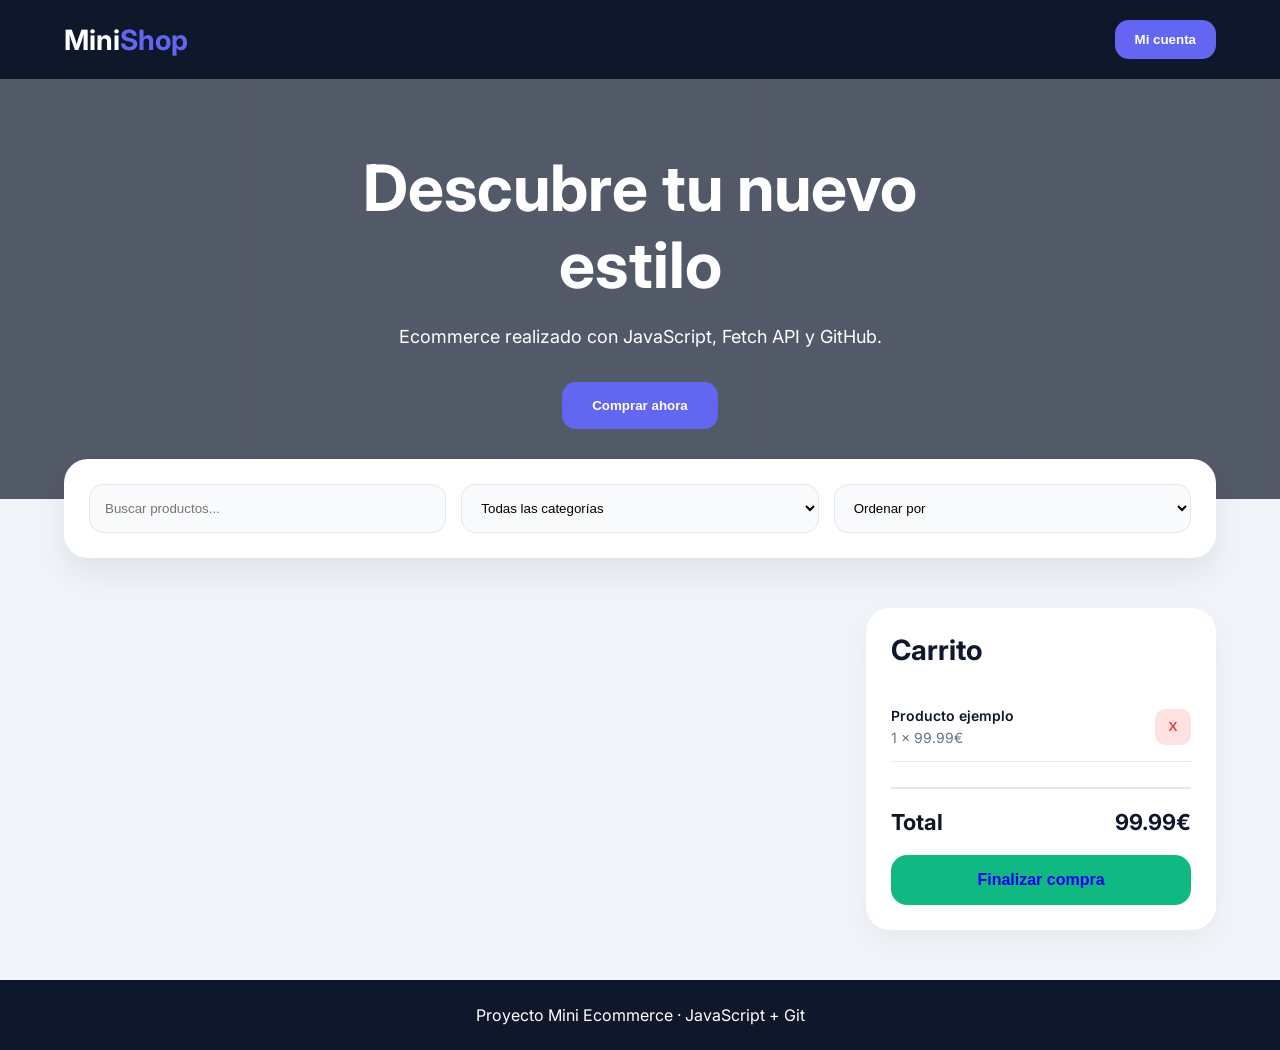
<file: index.html>
<!DOCTYPE html>
<html lang="es">

<head>

  <meta charset="UTF-8">

  <meta name="viewport" content="width=device-width, initial-scale=1.0">

  <title>Mini Ecommerce</title>

  <!-- GOOGLE FONTS -->

  <link rel="preconnect" href="https://fonts.googleapis.com">

  <link rel="preconnect" href="https://fonts.gstatic.com" crossorigin>

  <link href="https://fonts.googleapis.com/css2?family=Inter:wght@300;400;500;600;700&display=swap" rel="stylesheet">

  <!-- CSS -->

  <link rel="stylesheet" href="style.css">

</head>

<body>


  <!-- ========================================
  NAVBAR
  ========================================= -->

  <nav>

    <div class="nav-container">

      <!-- LOGO -->

      <div class="logo">

        Mini<span>Shop</span>

      </div>


      <!-- BOTONES NAV -->

      <div class="nav-actions">

        <!-- TODO:
        Abrir modal login
        -->

        <button class="cart-btn">

          Mi cuenta

        </button>
        <button class="logout-btn hidden boton-apagar">
          <span class="icono">&#9021;</span>
        </button>
        <button class="admin-btn hidden">
          Administrador
        </button>
      </div>

    </div>

  </nav>



  <!-- ========================================
  HERO
  ========================================= -->

  <section class="hero">

    <div class="hero-content">

      <h1>

        Descubre tu nuevo estilo

      </h1>

      <p>

        Ecommerce realizado con JavaScript,
        Fetch API y GitHub.

      </p>

      <button>

        Comprar ahora

      </button>

    </div>

  </section>



  <!-- ========================================
  FILTROS
  ========================================= -->

  <section class="controls">

    <div class="controls-box">

      <!-- TODO:
      Buscador productos
      -->

      <input type="text" id="searchInput" placeholder="Buscar productos...">


      <!-- TODO:
      Filtro categorías
      -->

      <select id="categoryFilter">

        <option value="all">

          Todas las categorías

        </option>

      </select>


      <!-- TODO:
      Ordenaciones
      -->

      <select id="sortSelect">

        <option value="default">

          Ordenar por

        </option>

        <option value="priceAsc">

          Precio ↑

        </option>

        <option value="priceDesc">

          Precio ↓

        </option>

        <option value="az">

          A-Z

        </option>

        <option value="za">

          Z-A

        </option>

      </select>

    </div>

  </section>



  <!-- ========================================
  MAIN
  ========================================= -->

  <main class="main-layout">



    <!-- ========================================
    PRODUCTOS
    ========================================= -->

    <section class="products-grid" id="productsContainer">


    </section>



    <!-- ========================================
    CARRITO
    ========================================= -->

    <aside class="cart-panel">

      <h2>

        Carrito

      </h2>


      <!-- TODO:
      Pintar carrito dinámicamente
      -->

      <div id="cartContainer">

        <!-- EJEMPLO ITEM -->

        <div class="cart-item">

          <div class="cart-item-info">

            <p class="cart-item-title">

              Producto ejemplo

            </p>

            <p class="cart-item-price">

              1 x 99.99€

            </p>

          </div>

          <button class="remove-btn">

            X

          </button>

        </div>

      </div>


      <!-- TOTAL -->

      <div class="cart-total">

        <span>

          Total

        </span>

        <span id="cartTotal">

          99.99€

        </span>

      </div>


      <!-- TODO:
      Vaciar carrito / checkout
      -->

      <button class="checkout-btn">

        <a href="carrito.html">Finalizar compra</a>

      </button>

    </aside>

  </main>



  <!-- ========================================
  MODAL LOGIN
  ========================================= -->

  <div class="login-modal hidden" id="loginModal">

    <div class="login-box">

      <!-- BOTÓN CERRAR -->

      <button class="close-login" id="closeLogin">

        ✕

      </button>


      <!-- TÍTULO -->

      <h2>

        Iniciar sesión

      </h2>


      <p>

        Accede a tu cuenta

      </p>


      <!-- FORM LOGIN -->

      <form id="loginForm">

        <input type="text" id="username" placeholder="Usuario" required>

        <input type="password" id="password" placeholder="Contraseña" required>

        <button type="submit">

          Entrar

        </button>

      </form>

    </div>

  </div>



  <!-- ========================================
  FOOTER
  ========================================= -->

  <footer>

    <p>

      Proyecto Mini Ecommerce · JavaScript + Git

    </p>

  </footer>



  <!-- JAVASCRIPT -->
  <script src="datos.js"></script>
  <script src="main.js"></script>

</body>

</html>
</file>
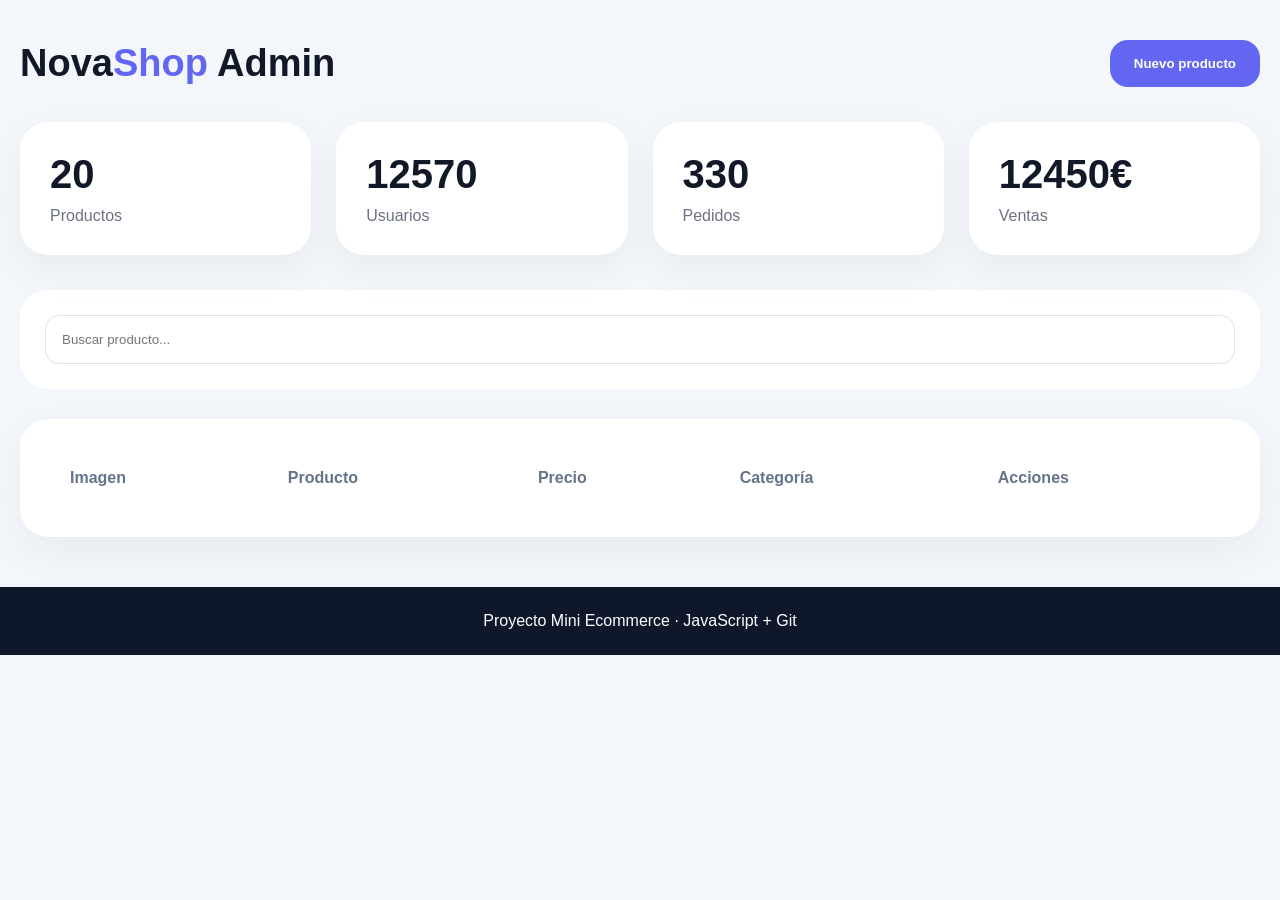
<file: admin.html>
<!DOCTYPE html>
<html lang="es">

<head>

    <meta charset="UTF-8">

    <meta name="viewport" content="width=device-width, initial-scale=1.0">

    <title>
        Panel Administración
    </title>

    <style>
        /* ===================================
   RESET
=================================== */

        * {
            margin: 0;
            padding: 0;
            box-sizing: border-box;
        }

        body {
            font-family: Arial, sans-serif;
            background: #f3f6fb;
            color: #111827;
        }

        /* ===================================
   LAYOUT
=================================== */

        .container {
            max-width: 1500px;
            margin: 40px auto;
            padding: 0 20px;
        }

        /* ===================================
   HEADER
=================================== */

        .header {

            display: flex;

            justify-content: space-between;

            align-items: center;

            margin-bottom: 35px;

        }

        .logo {

            font-size: 38px;

            font-weight: bold;

        }

        .logo span {

            color: #6366f1;

        }

        .add-btn {

            border: none;

            background: #6366f1;

            color: white;

            padding: 16px 24px;

            border-radius: 18px;

            font-weight: bold;

            cursor: pointer;

        }

        footer {

            margin-top: 50px;

            background: #0f172a;

            color: white;

            text-align: center;

            padding: 25px;

        }

        /* ===================================
   STATS
=================================== */
        .enlace {
            text-decoration: none;
            color: inherit;
        }

        .stats {

            display: grid;

            grid-template-columns:
                repeat(4, 1fr);

            gap: 25px;

            margin-bottom: 35px;

        }

        .stat-card {

            background: white;

            padding: 30px;

            border-radius: 28px;

            box-shadow:
                0 15px 40px rgba(0, 0, 0, .05);

        }

        .stat-card h2 {

            font-size: 40px;

            margin-bottom: 10px;

        }

        .stat-card p {

            color: #6b7280;

        }

        /* ===================================
   FILTERS
=================================== */

        .filters {

            background: white;

            border-radius: 28px;

            padding: 25px;

            margin-bottom: 30px;

            display: flex;

            gap: 20px;

        }

        .filters input {

            flex: 1;

            padding: 16px;

            border-radius: 14px;

            border: 1px solid #dbe3ee;

        }

        /* ===================================
   TABLE
=================================== */

        .table-container {

            background: white;

            border-radius: 28px;

            padding: 30px;

            box-shadow:
                0 15px 40px rgba(0, 0, 0, .05);

        }

        table {

            width: 100%;

            border-collapse: collapse;

        }

        th {

            text-align: left;

            padding: 20px;

            color: #64748b;

        }

        td {

            padding: 20px;

            border-top: 1px solid #edf2f7;

        }

        .product-image {

            width: 70px;

            height: 70px;

            object-fit: contain;

        }

        .actions {

            display: flex;

            gap: 10px;

        }

        .edit-btn {
            border: none;

            background: #1d4ed8;

            color: white;

            padding: 10px 14px;

            border-radius: 10px;

            font-weight: bold;

            cursor: pointer;



        }

        .delete-btn {
            border: none;

            background: #dc2626;

            color: white;

            padding: 10px 14px;

            border-radius: 10px;

            font-weight: bold;

            cursor: pointer;


        }

        /* ===================================
   MODAL
=================================== */

        .modal {

            position: fixed;

            inset: 0;

            background: rgba(0, 0, 0, .5);

            display: none;

            justify-content: center;

            align-items: center;

        }

        .modal-content {

            width: 500px;

            background: white;

            border-radius: 28px;

            padding: 35px;

        }

        .form-group {

            display: flex;

            flex-direction: column;

            gap: 10px;

            margin-bottom: 20px;

        }

        .form-group input {

            padding: 16px;

            border-radius: 14px;

            border: 1px solid #dbe3ee;

        }

        .save-btn {

            width: 100%;

            border: none;

            background: #10b981;

            color: white;

            padding: 16px;

            border-radius: 14px;

            font-weight: bold;

            cursor: pointer;

        }

        /* ===================================
   RESPONSIVE
=================================== */

        @media(max-width:1100px) {

            .stats {
                grid-template-columns: repeat(2, 1fr);
            }

        }

        @media(max-width:700px) {

            .stats {
                grid-template-columns: 1fr;
            }

            .filters {
                flex-direction: column;
            }

        }
    </style>

</head>

<body>

    <div class="container">

        <header class="header">

            <div class="logo enlace">

                <a href="index.html" class="enlace">Nova</a><span><a href="index.html" class="enlace">Shop</a></span>
                Admin

            </div>

            <button class="add-btn" id="addProductBtn">
                Nuevo producto
            </button>

        </header>

        <!-- ESTADÍSTICAS -->

        <section class="stats">

            <article class="stat-card">
                <h2 id="totalProducts">20</h2>
                <p>Productos</p>
            </article>

            <article class="stat-card">
                <h2 id="totalUsers">12570</h2>
                <p>Usuarios</p>
            </article>

            <article class="stat-card">
                <h2 id="totalOrders">330</h2>
                <p>Pedidos</p>
            </article>

            <article class="stat-card">
                <h2 id="totalSales">12450€</h2>
                <p>Ventas</p>
            </article>

        </section>

        <!-- FILTROS -->

        <section class="filters">

            <input type="text" id="searchInput" placeholder="Buscar producto...">

        </section>

        <!-- TABLA -->

        <section class="table-container">

            <table>

                <thead>

                    <tr>
                        <th>Imagen</th>
                        <th>Producto</th>
                        <th>Precio</th>
                        <th>Categoría</th>
                        <th>Acciones</th>
                    </tr>


                </thead>

                <tbody id="productsTable">
                    <tr>
                        <td> imagen </td>
                        <td> imagen </td>
                        <td> imagen </td>
                        <td> imagen </td>
                        <td> <button class="delete-btn">Eliminar</button> <button class="edit-btn">Modificar</button>
                        </td>
                    </tr>
                </tbody>

            </table>

        </section>

    </div>

    <!-- MODAL -->

    <div class="modal" id="modal">

        <div class="modal-content">

            <h2>
                Producto
            </h2>

            <form id="productForm">

                <div class="form-group">

                    <label>Título</label>

                    <input type="text" id="title">

                </div>

                <div class="form-group">

                    <label>Precio</label>

                    <input type="text" id="price" pattern="^\d+(\.\d{1,2})?$">

                </div>

                <div class="form-group">

                    <label>Categoría</label>

                    <input type="text" id="category">

                </div>

                <button class="save-btn" type="submit">
                    Guardar
                </button>

            </form>


        </div>

    </div>
    <footer>
        <p>
            Proyecto Mini Ecommerce · JavaScript + Git
        </p>
    </footer>
    <script>

        // ===================================
        // VARIABLES
        // ===================================

        let products = [];

        let editingId = null;


        // ===================================
        // PRODUCTOS
        // ===================================

        async function getProducts() {

        }

        function renderProducts() {

        }


        // ===================================
        // CRUD
        // ===================================

        function openModal() {

        }

        function closeModal() {

        }

        function createProduct() {

        }

        function editProduct(id) {

        }

        function updateProduct() {

        }

        function deleteProduct(id) {

        }


        // ===================================
        // FILTROS
        // ===================================

        function searchProducts() {

        }


        // ===================================
        // ESTADÍSTICAS
        // ===================================

        function renderStats() {

        }


        // ===================================
        // EVENTOS
        // ===================================

        function initEvents() {

        }


        // ===================================
        // INIT
        // ===================================

        function init() {

            getProducts();

            initEvents();

        }

        init();

    </script>
    <script src="admin.js"></script>
</body>

</html>
</file>
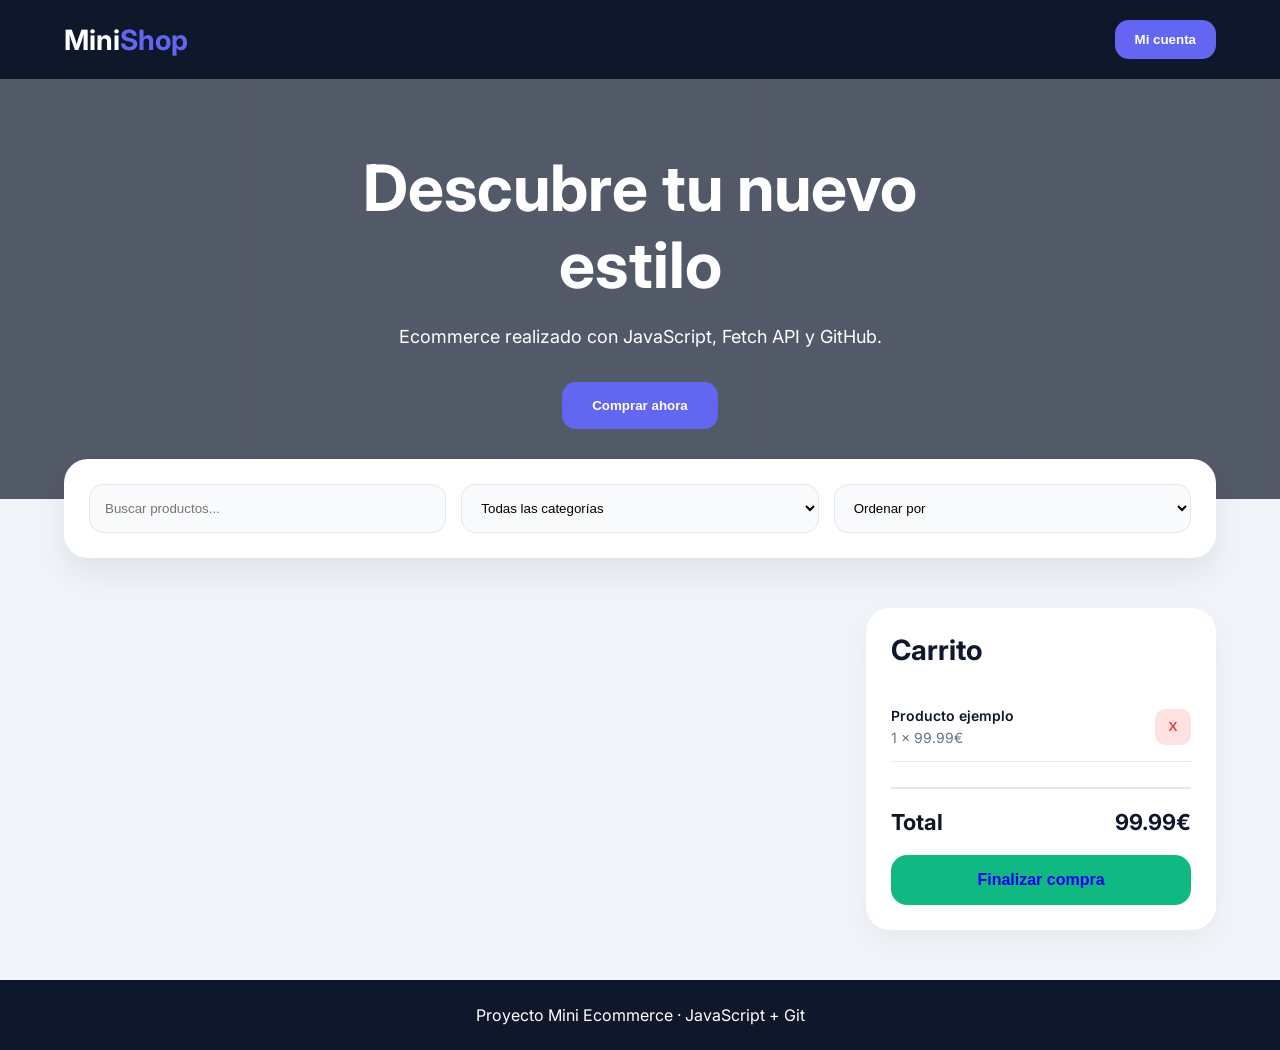
<file: carrito.html>
<!DOCTYPE html>
<html lang="es">

<head>
    <meta charset="UTF-8" />
    <meta name="viewport" content="width=device-width, initial-scale=1.0" />

    <title>Checkout UI</title>

    <link href="https://fonts.googleapis.com/css2?family=Inter:wght@300;400;500;600;700&display=swap" rel="stylesheet">
    <link rel="stylesheet" href="style.css">
    <style>
        :root {
            --primary: #6366f1;
            --success: #10b981;
            --bg: #f1f5f9;
            --text: #0f172a;
            --muted: #64748b;
            --border: #e2e8f0;
        }

        * {
            margin: 0;
            padding: 0;
            box-sizing: border-box;
        }

        body {
            font-family: 'Inter', sans-serif;
            background: var(--bg);
            color: var(--text);
        }

        .container {
            max-width: 1200px;
            margin: 60px auto;
            padding: 0 20px;
        }

        .checkout-layout {
            display: grid;
            grid-template-columns: 1fr 380px;
            gap: 30px;
        }

        .card {
            background: white;
            border-radius: 24px;
            padding: 35px;
            box-shadow: 0 10px 30px rgba(0, 0, 0, 0.05);
        }

        h1 {
            font-size: 40px;
            margin-bottom: 30px;
        }

        h2 {
            font-size: 24px;
            margin-bottom: 25px;
        }

        .form-grid {
            display: grid;
            grid-template-columns: 1fr 1fr;
            gap: 20px;
        }

        .input-group {
            display: flex;
            flex-direction: column;
            gap: 10px;
        }

        .input-group.full {
            grid-column: 1/3;
        }

        label {
            font-weight: 600;
        }

        input {
            padding: 16px;
            border-radius: 14px;
            border: 1px solid var(--border);
            background: #f8fafc;
            font-size: 15px;
            outline: none;
        }

        input:focus {
            border-color: var(--primary);
        }

        .cart-item {
            display: flex;
            gap: 15px;
            padding: 20px 0;
            border-bottom: 1px solid #edf2f7;
        }

        .cart-item img {
            width: 80px;
            height: 80px;
            object-fit: contain;
            background: white;
            border-radius: 12px;
            padding: 10px;
            border: 1px solid #e2e8f0;
        }

        .cart-item-info {
            flex: 1;
        }

        .cart-item-title {
            font-weight: 600;
            margin-bottom: 10px;
            line-height: 1.4;
        }

        .cart-item-price {
            color: var(--muted);
        }

        .summary {
            position: sticky;
            top: 30px;
            height: fit-content;
        }

        .total {
            display: flex;
            justify-content: space-between;
            align-items: center;
            margin-top: 30px;
            padding-top: 20px;
            border-top: 2px solid #edf2f7;
            font-size: 26px;
            font-weight: 700;
        }

        .buy-btn {
            width: 100%;
            margin-top: 25px;
            border: none;
            background: var(--success);
            color: white;
            padding: 18px;
            border-radius: 16px;
            font-size: 16px;
            font-weight: 600;
            cursor: pointer;
            transition: 0.3s;
        }

        .buy-btn:hover {
            opacity: 0.9;
        }

        footer {

            margin-top: 50px;

            background: #0f172a;

            color: white;

            text-align: center;

            padding: 25px;

        }

        @media(max-width:950px) {

            .checkout-layout {
                grid-template-columns: 1fr;
            }

            .summary {
                position: relative;
                top: 0;
            }

        }

        @media(max-width:700px) {

            .form-grid {
                grid-template-columns: 1fr;
            }

            .input-group.full {
                grid-column: auto;
            }

        }
    </style>
</head>

<body>
    <nav>

        <div class="nav-container">

            <!-- LOGO -->

            <div class="logo">

                <a href="index.html">Mini<span>Shop</span></a>

            </div>


            <!-- BOTONES NAV -->

            <div class="nav-actions">

                <!-- TODO:
        Abrir modal login
        -->

                <button class="cart-btn">

                    Mi cuenta

                </button>
                <button class="logout-btn hidden">
                    ⏼
                </button>
            </div>

        </div>

    </nav>

    <!-- ========================================
  HERO
  ========================================= -->



    <div class="container">

        <h1>Finalizar compra</h1>

        <div class="checkout-layout">

            <!-- FORMULARIO -->

            <section class="card">

                <h2>Datos de envío</h2>

                <form>

                    <div class="form-grid">

                        <div class="input-group">
                            <label>Nombre</label>
                            <input type="text" name="nombre" required>
                        </div>

                        <div class="input-group">
                            <label>Apellidos</label>
                            <input type="text" name="apellidos" required>
                        </div>

                        <div class="input-group full">
                            <label>Dirección</label>
                            <input type="text" name="direccion" required>
                        </div>

                        <div class="input-group">
                            <label>Ciudad</label>
                            <input type="text" name="ciudad" required>
                        </div>

                        <div class="input-group">
                            <label>Código postal</label>
                            <input type="number" name="cp" required>
                        </div>

                        <div class="input-group">
                            <label>Teléfono</label>
                            <input type="number" name="telefono" required>
                        </div>

                        <div class="input-group">
                            <label>Email</label>
                            <input type="email" name="email" required>
                        </div>

                    </div>

                </form>

            </section>

            <!-- RESUMEN -->

            <aside class="card summary">

                <h2>Tu carrito</h2>

                <article class="cart-item">


                </article>



                <div class="total">
                    <span>Total</span>
                    <span>2696€</span>
                </div>

                <button class="buy-btn">
                    Comprar ahora
                </button>

            </aside>

        </div>

    </div>
    <footer>
        <p>
            Proyecto Mini Ecommerce · JavaScript + Git
        </p>
    </footer>
    <script src="carrito.js"></script>
</body>

</html>
</file>
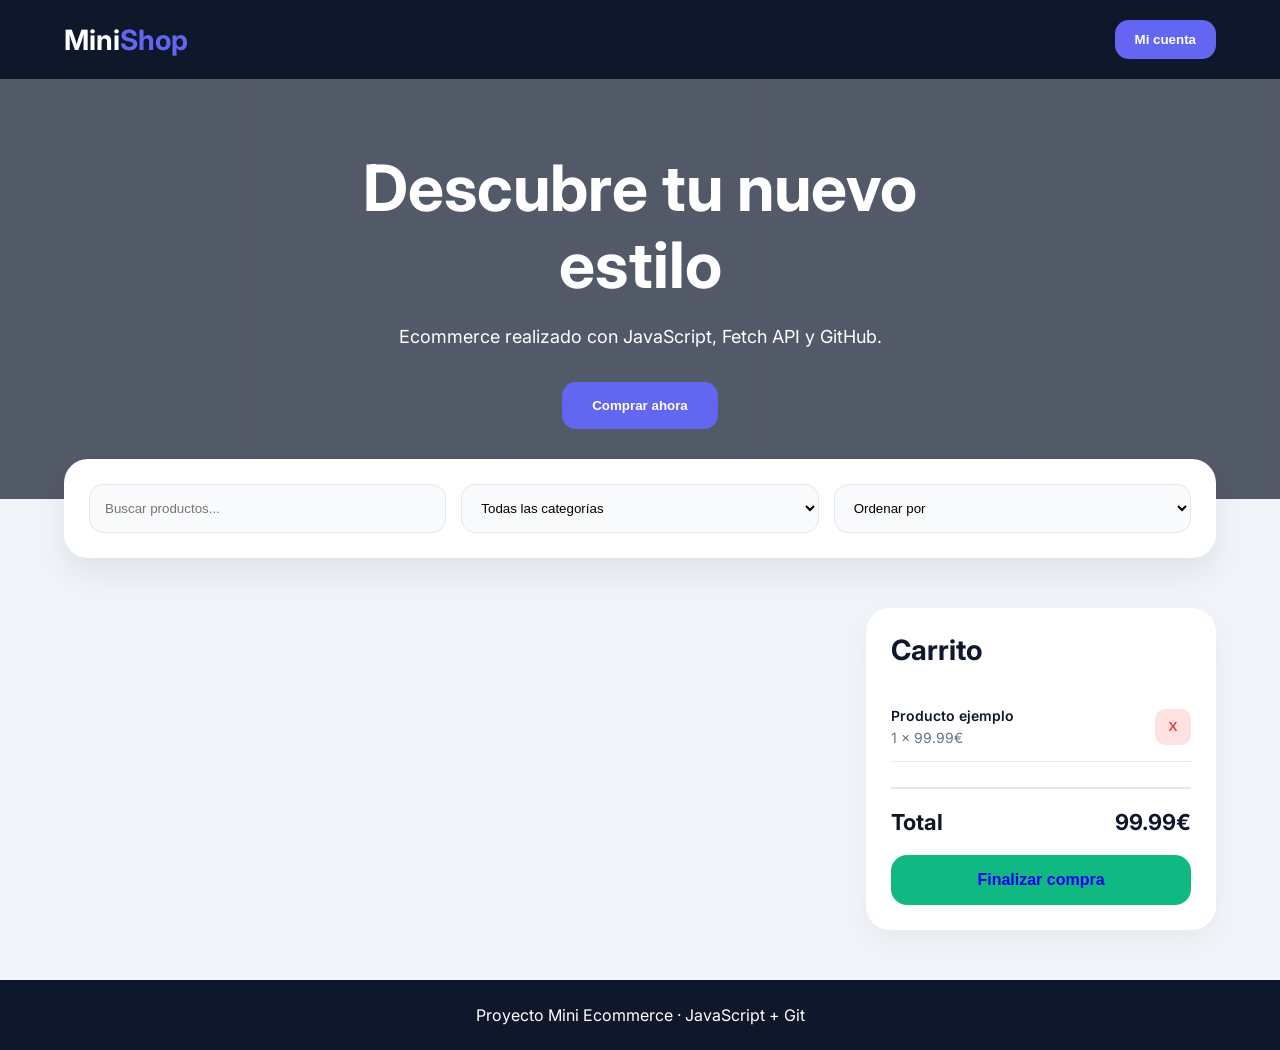
<file: detalleProducto.html>
<!DOCTYPE html>
<html lang="es">

<head>

    <meta charset="UTF-8">

    <meta name="viewport" content="width=device-width, initial-scale=1.0">

    <title>
        Detalle Producto
    </title>

    <style>
        /* =========================
           RESET
        ========================= */

        * {
            margin: 0;
            padding: 0;
            box-sizing: border-box;
        }

        body {
            font-family: Arial, sans-serif;
            background: #f4f7fb;
            color: #111827;
        }

        /* =========================
           CONTAINER
        ========================= */

        .container {
            max-width: 1300px;
            margin: 60px auto;
            padding: 0 20px;
        }

        .breadcrumb {
            margin-bottom: 30px;
            color: #6b7280;
        }

        /* =========================
           PRODUCTO
        ========================= */

        .product-box {
            background: white;
            border-radius: 30px;
            overflow: hidden;
            display: grid;
            grid-template-columns: 1fr 1fr;
            min-height: 700px;
        }

        .left-side {
            display: flex;
            justify-content: center;
            align-items: center;
            padding: 60px;
            background: #eef2ff;
        }

        .left-side img {
            width: 100%;
            max-width: 420px;
            height: 500px;
            object-fit: contain;
        }

        .enlace {
            text-decoration: none;
            color: inherit;
        }

        .right-side {
            padding: 60px;
        }

        .category {
            color: #6366f1;
            margin-bottom: 20px;
        }

        .title {
            font-size: 48px;
            margin-bottom: 25px;
        }

        .rating {
            margin-bottom: 25px;
        }

        .description {
            margin-bottom: 30px;
            line-height: 1.8;
        }

        .price {
            font-size: 58px;
            font-weight: bold;
            margin-bottom: 30px;
        }

        .actions {
            display: flex;
            gap: 15px;
        }

        button {
            border: none;
            padding: 18px;
            border-radius: 18px;
            cursor: pointer;
        }

        .buy-btn {
            flex: 1;
            background-color: #4f46e5;
            color: #fdfdfd;
        }

        .fav-btn {
            width: 70px;
        }

        /* =========================
           INFO
        ========================= */

        .info-grid {
            display: grid;
            grid-template-columns: repeat(2, 1fr);
            gap: 20px;
            margin-bottom: 40px;
        }

        .info-card {
            padding: 20px;
            border-radius: 20px;
            background: #f9fafb;
        }

        /* =========================
           RELACIONADOS
        ========================= */

        .related {
            margin-top: 60px;
        }

        .related h2 {

            margin-bottom: 25px;
        }

        .related-grid {
            display: grid;
            grid-template-columns:
                repeat(auto-fit, minmax(220px, 1fr));
            gap: 25px;
        }

        .related-card {
            background: white;
            border-radius: 24px;
            padding: 25px;
            text-align: center;
        }

        footer {

            margin-top: 50px;

            background: #0f172a;

            color: white;

            text-align: center;

            padding: 25px;

        }

        header {
            background: #1546b9;

            color: white;

            text-align: left;
            font-size: large;
            font-weight: bolder;
            padding: 25px;

        }

        .related-card img {
            width: 100%;
            height: 180px;
            object-fit: contain;
        }

        /* =========================
           RESPONSIVE
        ========================= */

        @media(max-width:1000px) {

            .product-box {
                grid-template-columns: 1fr;
            }

        }
    </style>

</head>

<body>
    <header>
        <p>
            <a href="index.html" class="enlace">MiniShop</a>
        </p>
    </header>

    <div class="container">

    </div>
    <footer>
        <p>
            Proyecto Mini Ecommerce · JavaScript + Git
        </p>
    </footer>
    <script>

        // =========================
        // VARIABLES
        // =========================

        let currentProduct = null;


        // =========================
        // PRODUCTO
        // =========================

        async function getProduct() {

        }

        function renderProduct(product) {

        }


        // =========================
        // RELACIONADOS
        // =========================

        async function getRelatedProducts(category) {

        }

        function renderRelatedProducts(products) {

        }


        // =========================
        // CARRITO
        // =========================

        function addToCart() {

        }


        // =========================
        // FAVORITOS
        // =========================

        function addToFavorites() {

        }


        // =========================
        // EVENTOS
        // =========================

        function initEvents() {

        }


        // =========================
        // INIT
        // =========================

        function init() {

            getProduct();

            initEvents();

        }

        init();

    </script>
    <script src="detalleProducto.js"></script>
</body>

</html>
</file>
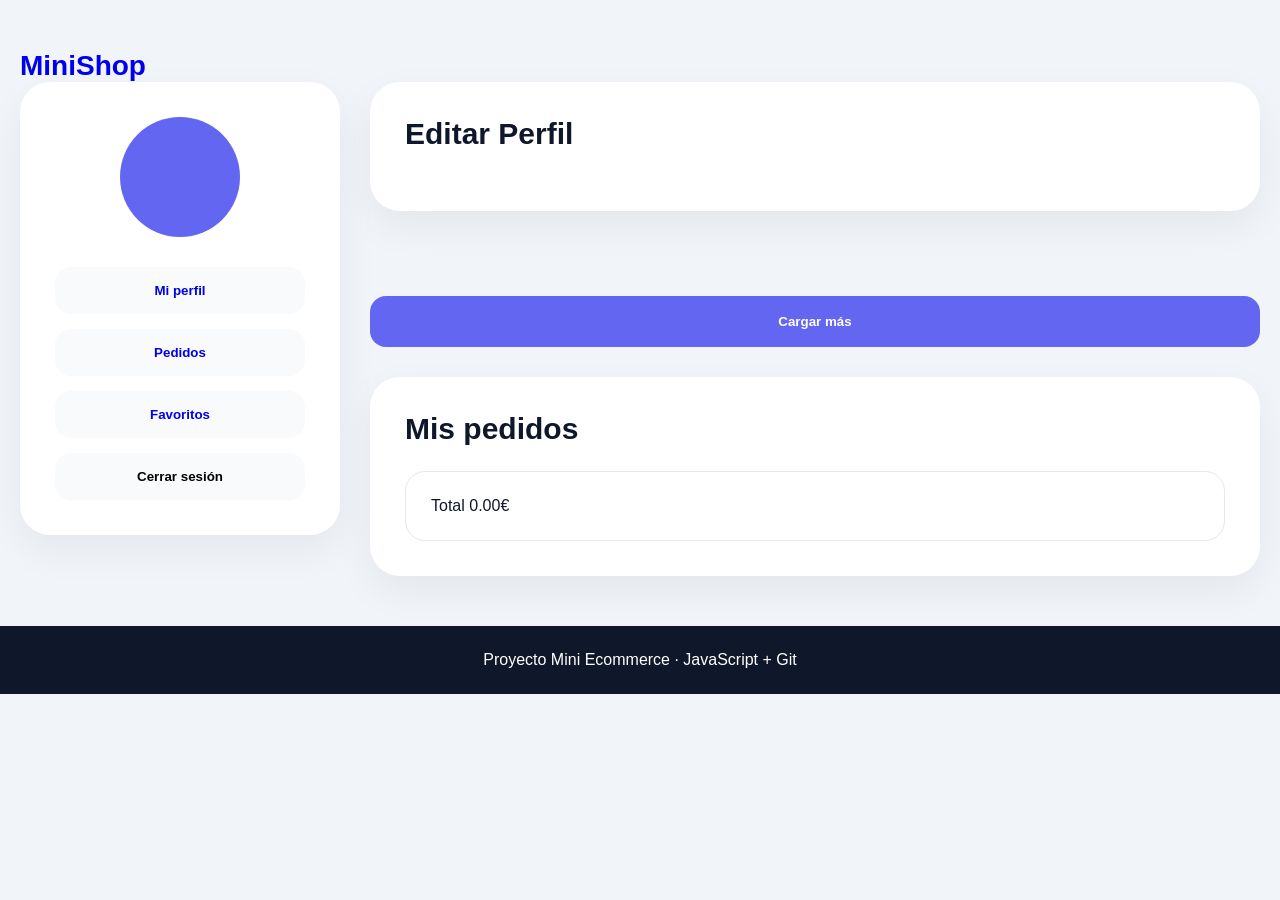
<file: perfil.html>
<!DOCTYPE html>
<html lang="es">

<head>

    <meta charset="UTF-8">

    <meta name="viewport" content="width=device-width, initial-scale=1.0">

    <title>
        Mi Perfil
    </title>

    <style>
        * {
            margin: 0;
            padding: 0;
            box-sizing: border-box;
        }

        body {
            font-family: Arial, sans-serif;
            background: #f3f6fb;
            color: #111827;
        }

        .container {
            max-width: 1400px;
            margin: 50px auto;
            padding: 0 20px;
        }

        .profile-layout {
            display: grid;
            grid-template-columns: 320px 1fr;
            gap: 30px;
        }

        /* SIDEBAR */

        .sidebar {
            background: white;
            border-radius: 30px;
            padding: 35px;
            height: fit-content;
            box-shadow: 0 15px 40px rgba(0, 0, 0, .06);
        }

        .avatar {
            width: 120px;
            height: 120px;
            border-radius: 50%;
            background: #6366f1;
            color: white;
            display: flex;
            justify-content: center;
            align-items: center;
            margin: auto;
            margin-bottom: 25px;
            font-size: 42px;
            font-weight: bold;
        }

        .username {
            text-align: center;
            font-size: 28px;
            margin-bottom: 10px;
        }

        .email {
            text-align: center;
            color: #6b7280;
            margin-bottom: 30px;
        }

        .menu {
            display: flex;
            flex-direction: column;
            gap: 15px;
        }

        .menu button {
            border: none;
            padding: 16px;
            border-radius: 16px;
            cursor: pointer;
            background: #f9fafb;
            font-weight: bold;
        }

        /* MAIN */

        .main {
            display: flex;
            flex-direction: column;
            gap: 30px;
        }

        .card {
            background: white;
            border-radius: 30px;
            padding: 35px;
            box-shadow: 0 15px 40px rgba(0, 0, 0, .06);
        }

        .card h2 {
            margin-bottom: 25px;
            font-size: 30px;
        }

        /* FORM */

        .form-grid {
            display: grid;
            grid-template-columns: repeat(2, 1fr);
            gap: 20px;
        }

        .input-group {
            display: flex;
            flex-direction: column;
            gap: 10px;
        }

        .input-group label {
            font-weight: bold;
        }

        .input-group input {
            padding: 16px;
            border-radius: 14px;
            border: 1px solid #dbe3ee;
            background: #f9fafb;
        }

        .save-btn {
            margin-top: 25px;
            border: none;
            background: #6366f1;
            color: white;
            padding: 18px;
            border-radius: 16px;
            width: 100%;
            cursor: pointer;
            font-weight: bold;
        }


        .masFavoritos-btn {
            margin-top: 25px;
            border: none;
            background: #6366f1;
            color: white;
            padding: 18px;
            border-radius: 16px;
            width: 100%;
            cursor: pointer;
            font-weight: bold;
        }

        .save-btn {
            margin-top: 25px;
            border: none;
            background: #6366f1;
            color: white;
            padding: 18px;
            border-radius: 16px;
            width: 100%;
            cursor: pointer;
            font-weight: bold;
        }

        /* FAVORITOS */

        .favorites-grid {
            display: grid;
            grid-template-columns:
                repeat(auto-fit, minmax(220px, 1fr));
            gap: 20px;
        }

        .favorite-card {
            background: #f9fafb;
            border-radius: 24px;
            padding: 20px;
            text-align: center;
        }

        .favorite-card img {
            width: 100%;
            height: 180px;
            object-fit: contain;
            margin-bottom: 20px;
        }

        .favorite-card h3 {
            margin-bottom: 10px;
        }

        /* PEDIDOS */

        .orders {
            display: flex;
            flex-direction: column;
            gap: 20px;
        }

        .order {
            border: 1px solid #e5e7eb;
            border-radius: 20px;
            padding: 25px;
        }

        .message {
            display: none;
            margin-top: 20px;
            padding: 16px;
            border-radius: 14px;
            background: #dcfce7;
            color: #166534;
        }

        footer {

            margin-top: 50px;

            background: #0f172a;

            color: white;

            text-align: center;

            padding: 25px;

        }

        @media(max-width:1000px) {

            .profile-layout {
                grid-template-columns: 1fr;
            }

        }

        @media(max-width:700px) {

            .form-grid {
                grid-template-columns: 1fr;
            }

        }
    </style>
    <link rel="stylesheet" href="style.css">
</head>

<body>


    <div class="container">
        <header class="header">

            <div class="logo enlace">

                <span><a href="index.html" class="enlace">MiniShop </a></span>

            </div>

        </header>
        <div class="profile-layout">

            <aside class="sidebar">

                <div class="avatar" id="avatar">

                </div>

                <h2 class="username" id="sidebarUsername">
                </h2>

                <p class="email" id="sidebarEmail">
                </p>

                <div class="menu">

                    <button>
                        <a href="#profileForm">Mi perfil</a>
                    </button>

                    <button>
                        <a href="#pedidos">Pedidos</a>
                    </button>

                    <button>
                        <a href="#favoritosContainer">Favoritos</a>
                    </button>

                    <button id="logoutBtn">
                        Cerrar sesión
                    </button>

                </div>

            </aside>

            <main class="main">

                <!-- PERFIL -->

                <section class="card">

                    <!-- <h2>
                        Editar perfil
                    </h2> -->

                    <form id="profileForm">

                        <div class="form-grid ">

                            <div class="input-group">
                                <label>Nombre</label>
                                <input type="text" id="firstname">
                            </div>



                        </div>

                        <button class="save-btn" type="submit">
                            Guardar cambios
                        </button>

                        <div class="message" id="message">
                            Usuario actualizado correctamente
                        </div>

                    </form>

                </section>

                <!-- FAVORITOS -->

                <section class="favorites-grid" id="favoritosContainer">


                </section>
                <button class="masFavoritos-btn" type="submit">
                    Cargar más
                </button>
                <!-- PEDIDOS -->

                <aside class="card summary" id="pedidos">

                    <h2>Mis pedidos</h2>

                    <article class="cart-item">


                        <p class="cart-item-title">
                            iPhone 16 Pro Max
                        </p>

                        <p class="cart-item-price">
                            1 x 1399€
                        </p>

        </div>

        </article>



        <div class="total">

        </div>


        </aside>

        </main>

    </div>

    </div>
    <footer>
        <p>
            Proyecto Mini Ecommerce · JavaScript + Git
        </p>
    </footer>
    <script>

        // ==================================
        // VARIABLES GLOBALES
        // ==================================

        let currentUser = null;

        let allFavorites = [];

        let visibleFavorites = 4;


        // ==================================
        // USUARIO
        // ==================================

        async function getUser() {

            // Obtener usuario desde FakeStoreAPI

        }

        function renderUser(user) {

            // Mostrar datos del usuario
            // en sidebar y formulario

        }

        async function updateUser() {

            // Actualizar usuario mediante PUT

        }


        // ==================================
        // FAVORITOS
        // ==================================

        async function getFavorites() {

            // Obtener productos favoritos

        }

        function renderFavorites() {

            // Pintar productos favoritos

        }

        function loadMoreFavorites() {

            // Mostrar más favoritos

        }


        // ==================================
        // PEDIDOS
        // ==================================

        async function getOrders() {

            // Obtener pedidos

        }

        async function renderOrders(orders) {

            // Mostrar pedidos

        }


        // ==================================
        // SESIÓN
        // ==================================

        function logout() {

            // Cerrar sesión

        }


        // ==================================
        // EVENTOS
        // ==================================

        function initEvents() {

            // Formulario
            // Botón cargar más
            // Botón logout

        }


        // ==================================
        // INIT
        // ==================================

        function init() {

            getUser();

            getFavorites();

            getOrders();

            initEvents();

        }

        init();

    </script>
    <script src="perfil.js"></script>
</body>

</html>
</file>
<file: style.css>
/* ========================================
RESET
======================================== */

* {
  margin: 0;
  padding: 0;
  box-sizing: border-box;
}

a {
  text-decoration: none;
  /* Quita subrayado */
}

a:visited {
  color: inherit;
}

/* ========================================
VARIABLES
======================================== */

:root {

  --bg: #f1f5f9;

  --white: #ffffff;

  --text: #0f172a;

  --muted: #64748b;

  --primary: #6366f1;

  --primary-hover: #4f46e5;

  --success: #10b981;

  --danger: #ef4444;

  --border: #e2e8f0;

}


/* ========================================
BODY
======================================== */

body {

  font-family: 'Inter', sans-serif;

  background: var(--bg);

  color: var(--text);

}


/* ========================================
NAVBAR
======================================== */

nav {

  position: sticky;

  top: 0;

  z-index: 100;

  background: #0f172a;

  padding: 20px 0;

}


.nav-container {

  width: 90%;

  max-width: 1400px;

  margin: auto;

  display: flex;

  justify-content: space-between;

  align-items: center;

}


.logo {

  font-size: 28px;

  font-weight: 700;

  color: white;

}


.logo span {

  color: var(--primary);

}


.nav-actions {

  display: flex;

  gap: 15px;

}


.cart-btn {

  border: none;

  background: var(--primary);

  color: white;

  padding: 12px 20px;

  border-radius: 14px;

  cursor: pointer;

  font-weight: bold;

  transition: 0.3s;

}


.logout-btn {

  border: none;

  background: var(--primary);

  color: rgb(255, 255, 255);

  padding: 12px 20px;

  border-radius: 14px;

  cursor: pointer;

  font-weight: 10;

  font-size: large;

  transition: 0.3s;

}

.admin-btn {

  border: none;

  background: var(--primary);

  color: rgb(255, 255, 255);

  padding: 12px 20px;

  border-radius: 14px;

  cursor: pointer;

  font-weight: bold;

  font-size: medium;

  transition: 0.3s;

}

.cart-btn:hover {

  background: var(--primary-hover);

}


/* ========================================
HERO
======================================== */

.hero {

  height: 420px;

  background:
    linear-gradient(rgba(15, 23, 42, 0.7),
      rgba(15, 23, 42, 0.7)),

    url("https://images.unsplash.com/photo-1523381210434-271e8be1f52b?q=80&w=1400&auto=format&fit=crop");

  background-size: cover;

  background-position: center;

  display: flex;

  justify-content: center;

  align-items: center;

  text-align: center;

  color: white;

  padding: 20px;

}


.hero-content {

  max-width: 700px;

}


.hero h1 {

  font-size: 64px;

  margin-bottom: 20px;

}


.hero p {

  font-size: 18px;

  line-height: 1.6;

  margin-bottom: 30px;

}


.hero button {

  border: none;

  background: var(--primary);

  color: white;

  padding: 16px 30px;

  border-radius: 14px;

  cursor: pointer;

  font-weight: 600;

  transition: 0.3s;

}


.hero button:hover {

  background: var(--primary-hover);

}


/* ========================================
FILTROS
======================================== */

.controls {

  width: 90%;

  max-width: 1400px;

  margin: auto;

  margin-top: -40px;

  position: relative;

  z-index: 20;

}


.controls-box {

  background: white;

  border-radius: 24px;

  padding: 25px;

  display: flex;

  gap: 15px;

  flex-wrap: wrap;

  box-shadow: 0 15px 35px rgba(0, 0, 0, 0.08);

}


.controls input,
.controls select {

  flex: 1;

  min-width: 220px;

  padding: 15px;

  border-radius: 14px;

  border: 1px solid var(--border);

  background: #f8fafc;

  outline: none;

}


/* ========================================
MAIN LAYOUT
======================================== */

.main-layout {

  width: 90%;

  max-width: 1400px;

  margin: 50px auto;

  display: grid;

  grid-template-columns: 1fr 350px;

  gap: 30px;

}


/* ========================================
PRODUCTOS
======================================== */

.products-grid {

  display: grid;

  grid-template-columns:
    repeat(auto-fit, minmax(260px, 1fr));

  gap: 25px;

}


/* ========================================
CARD PRODUCTO
======================================== */

.product-card {

  background: white;

  border-radius: 24px;

  overflow: hidden;

  transition: 0.3s;

  box-shadow: 0 8px 20px rgba(0, 0, 0, 0.05);

}


.product-card:hover {

  transform: translateY(-8px);

  box-shadow: 0 20px 40px rgba(0, 0, 0, 0.08);

}


.product-image {

  height: 260px;

  background: white;

  display: flex;

  justify-content: center;

  align-items: center;

  padding: 30px;

}


.product-image img {

  max-width: 100%;

  max-height: 100%;

  object-fit: contain;

}


.product-info {

  padding: 22px;

}


.product-category {

  font-size: 12px;

  text-transform: uppercase;

  color: var(--primary);

  margin-bottom: 10px;

  font-weight: 700;

}


.product-title {

  font-size: 18px;

  margin-bottom: 15px;

  line-height: 1.4;

  min-height: 50px;

}


.product-price {

  font-size: 28px;

  font-weight: 700;

  margin-bottom: 20px;

}


.card-actions {

  display: flex;

  gap: 10px;

}


/* ========================================
BOTONES CARD
======================================== */

.add-btn {

  flex: 1;

  border: none;

  background: var(--primary);

  color: white;

  padding: 14px;

  border-radius: 14px;

  cursor: pointer;

  font-weight: 600;

  transition: 0.3s;

}


.add-btn:hover {

  background: var(--primary-hover);

}


.fav-btn {

  width: 52px;

  border: none;

  border-radius: 14px;

  background: #f8fafc;

  cursor: pointer;

  font-size: 18px;

  transition: 0.3s;

}


.fav-btn:hover {

  background: #fee2e2;

}


/* ========================================
CARRITO
======================================== */

.cart-panel {

  background: white;

  border-radius: 24px;

  padding: 25px;

  height: fit-content;

  position: sticky;

  top: 100px;

  box-shadow: 0 10px 30px rgba(0, 0, 0, 0.05);

}


.cart-panel h2 {

  margin-bottom: 25px;

  font-size: 28px;

}


.cart-item {

  display: flex;

  justify-content: space-between;

  align-items: center;

  padding: 15px 0;

  border-bottom: 1px solid var(--border);

}


.cart-item-info {

  flex: 1;

}


.cart-item-title {

  font-size: 14px;

  font-weight: 600;

  margin-bottom: 5px;

}


.cart-item-price {

  color: var(--muted);

  font-size: 14px;

}


.remove-btn {

  width: 36px;

  height: 36px;

  border: none;

  border-radius: 10px;

  background: #fee2e2;

  color: var(--danger);

  cursor: pointer;

  font-weight: bold;

}


.cart-total {

  margin-top: 25px;

  padding-top: 20px;

  border-top: 2px solid var(--border);

  display: flex;

  justify-content: space-between;

  font-size: 22px;

  font-weight: 700;

}


/* ========================================
CHECKOUT BUTTON
======================================== */

.checkout-btn {

  width: 100%;

  margin-top: 20px;

  border: none;

  background: var(--success);

  color: white;

  padding: 16px;

  border-radius: 16px;

  cursor: pointer;

  font-size: 16px;

  font-weight: 600;

}


/* ========================================
LOGIN MODAL
======================================== */

.login-modal {

  position: fixed;

  inset: 0;

  background: rgba(0, 0, 0, 0.6);

  display: flex;

  justify-content: center;

  align-items: center;

  z-index: 999;

}


.login-modal.hidden {

  display: none;

}

.logout-btn.hidden {
  display: none;
}

.admin-btn.hidden {
  display: none;
}

.login-box {

  width: 100%;

  max-width: 420px;

  background: white;

  padding: 40px;

  border-radius: 28px;

  position: relative;

}


.login-box h2 {

  font-size: 34px;

  margin-bottom: 10px;

}


.login-box p {

  color: var(--muted);

  margin-bottom: 25px;

}


.login-box form {

  display: flex;

  flex-direction: column;

  gap: 15px;

}


.login-box input {

  padding: 16px;

  border-radius: 14px;

  border: 1px solid var(--border);

  background: #f8fafc;

  outline: none;

}


.login-box button[type="submit"] {

  border: none;

  background: var(--primary);

  color: white;

  padding: 16px;

  border-radius: 14px;

  cursor: pointer;

  font-weight: 600;

}


.close-login {

  position: absolute;

  top: 15px;

  right: 15px;

  width: 38px;

  height: 38px;

  border: none;

  border-radius: 10px;

  background: #f1f5f9;

  cursor: pointer;

}


/* ========================================
FOOTER
======================================== */

footer {

  margin-top: 50px;

  background: #0f172a;

  color: white;

  text-align: center;

  padding: 25px;

}


/* ========================================
RESPONSIVE
======================================== */

@media(max-width:1100px) {

  .main-layout {

    grid-template-columns: 1fr;

  }

}


@media(max-width:768px) {

  .hero h1 {

    font-size: 42px;

  }

}

.boton-apagar {
  background-color: #ff4d4d;
  color: white;
  border: none;
  padding: 10px 20px;
  font-size: 20px;
  border-radius: 5px;
  cursor: pointer;
  display: inline-flex;
  align-items: center;
  gap: 10px;
}

.boton-apagar:hover {
  background-color: #cc0000;
}

.icono {
  font-weight: bold;
}
</file>
